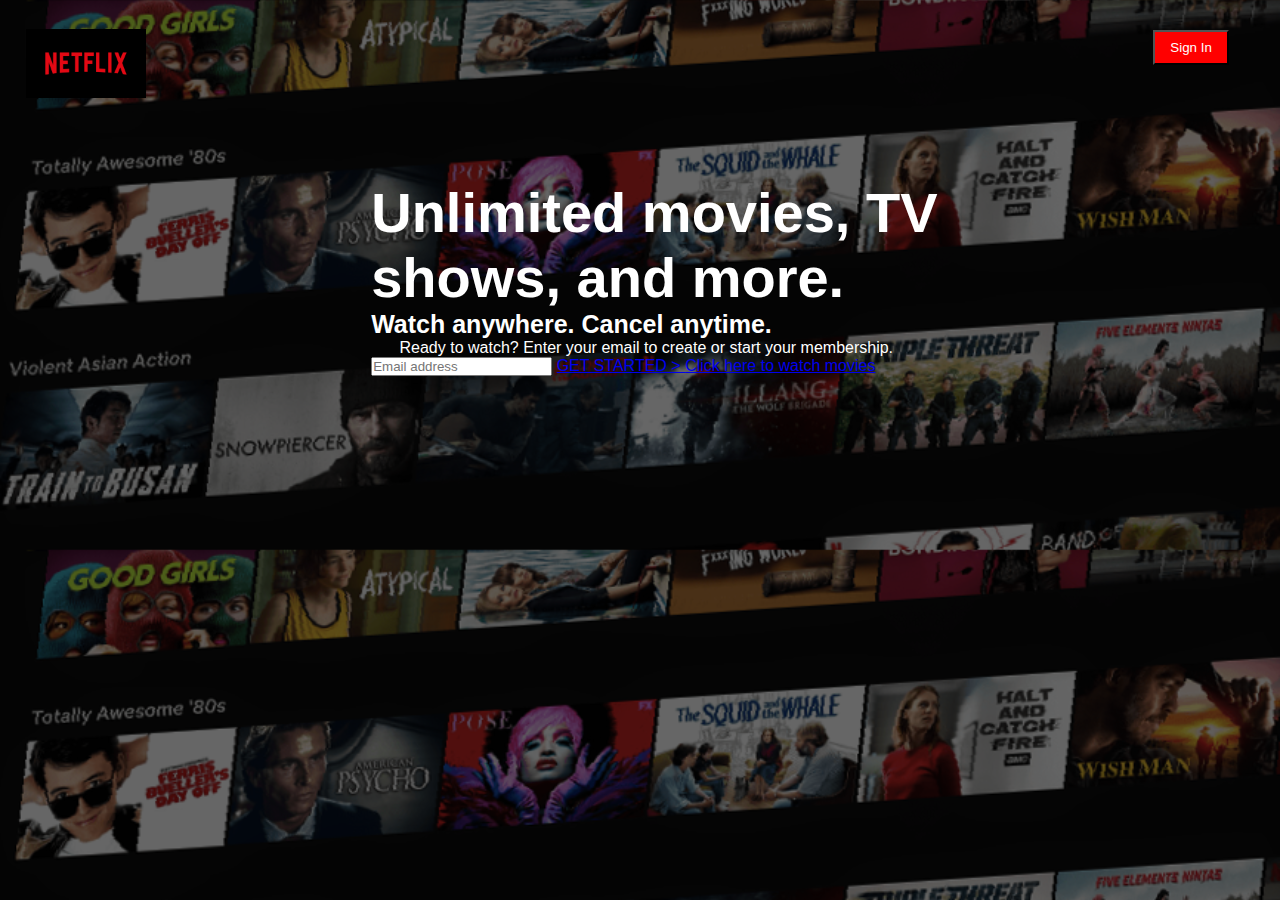
<file: index.html>
<!DOCTYPE html>
<html lang="en">
<head>
    <meta charset="UTF-8">
    <meta http-equiv="X-UA-Compatible" content="IE=edge">
    <meta name="viewport" content="width=device-width, initial-scale=1.0">
    <title>Document</title>
    <link rel="stylesheet" href="style.css">
</head>
<body>
    
         <div class="nav">
            <img class="logo" src="./images/Netflix-logo-red-black-png.png" alt="">
            <button class="btn">Sign In</button>
         </div>

        
         <div class="details">
                <h1>Unlimited movies, TV <br> shows, and more.</h1>
                <h3>Watch anywhere. Cancel anytime. </h3>
                <p>Ready to watch? Enter your email to create or start your membership. </p>
            <div class="email"> 
                <input type="text" placeholder="Email address">
                 <a href="landing-P.html"> GET STARTED > </a>
                 <a href="movies.html"> Click here to watch movies </a>
            </div>
         </div>

    
</body>
</html>
</file>
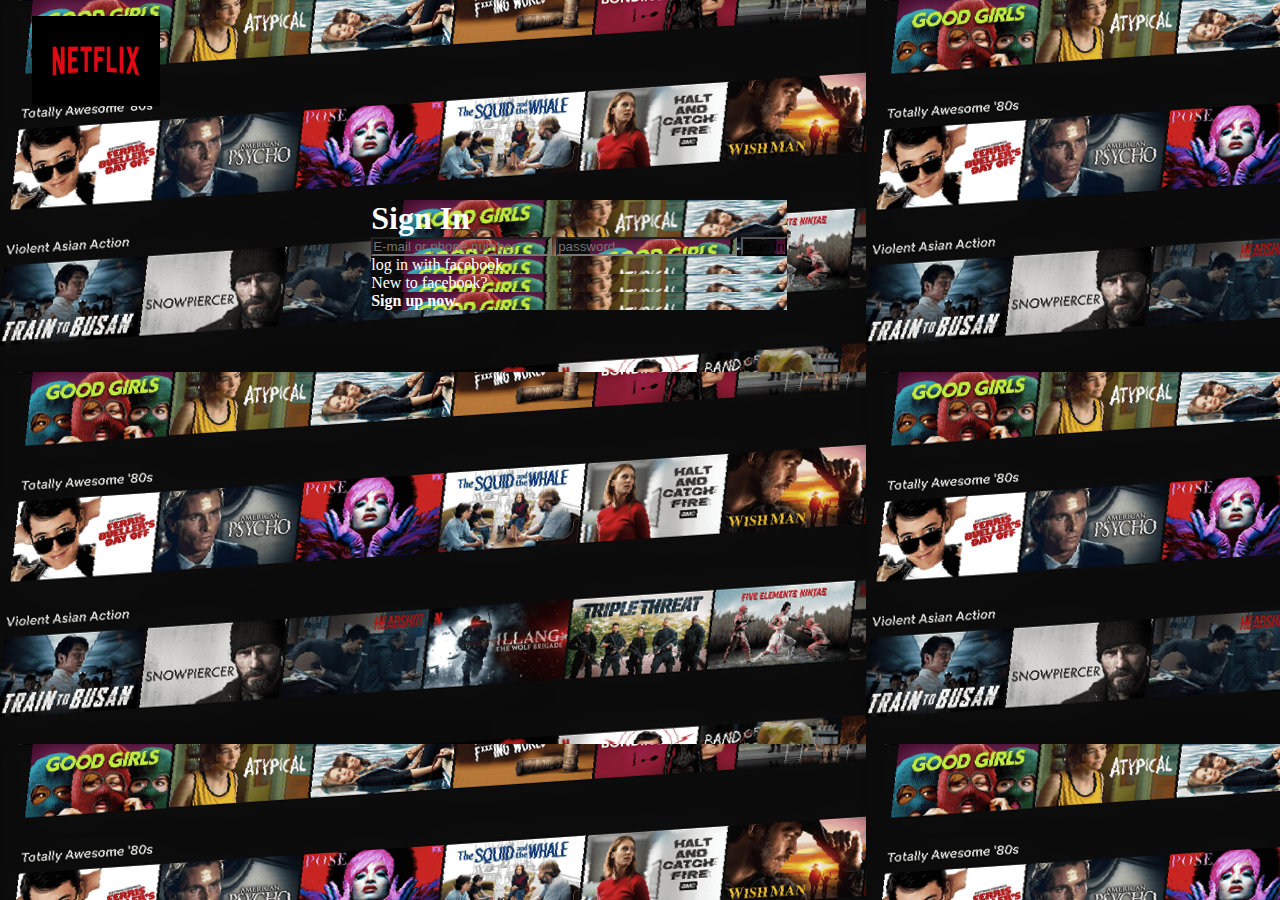
<file: log-in.html>
<!DOCTYPE html>
<html lang="en">
<head>
    <meta charset="UTF-8">
    <meta http-equiv="X-UA-Compatible" content="IE=edge">
    <meta name="viewport" content="width=device-width, initial-scale=1.0">
    <title>Document</title>
    <link rel="stylesheet" href="log-in.css">
</head>
<body>
    
     <img class="logo" src="./images/Netflix-logo-red-black-png.png" alt="">

    <div class="nav">
        <div class="form">
            <h1>Sign In</h1>
            <input type="text" placeholder="E-mail or phone number">
            <input type="text" placeholder="password">
            <button>Sign In</button>
        </div>
        <div class="sign-up">
            <p> log in with facebook</p>
            <p class="finals"> New to facebook?</p>
            <h4>Sign up now.</h4>
        </div>
    </div>
</body>
</html>
</file>
<file: style.css>
*{
    margin: 0;
    padding: 0;
    box-sizing: border-box;
    
}

body{
    font-family: sans-serif;
    background: rgba(0, 0, 0, 0.6) url(images/login\ page.png);
    background-blend-mode: darken;
    background-size: cover;
}
.logo{
    width: 10%;
    margin-top: 2rem;
}
.nav{
    padding-top: 5px;
    padding-left: 2vw;
    padding-right: 4vw;
    height: 10vh;
    display: flex;
    justify-content: space-between;
    align-items: center;
}
.btn{
    background-color: red;
    display: inline-block;
    text-decoration: none;
    cursor: pointer;
    padding: 8px 15px;
    color: #fff;
    
}
.details{
    color: #fff;
    position: absolute;
    margin-top: 7%;
    margin-left: 29%;
    align-items: center;
}
.details h1{
    font-size: 3.5rem;
}
.details h3{
    font-size: 25px;
}
.details p{
    margin-left: 5%;
}
.email{
    width: 100%;
}
</file>
<file: log-in.css>
*{
    margin: 0;
    padding: 0;
    box-sizing: 0;
    background: rgba(0, 0, 0, 0.6)url(images/login\ page.png);
}
.body{
    font-family: sans-serif;
    background-blend-mode: darken;
    background-size: noon;
}
.logo {
    width: 10%;
    margin-top: 1rem;
    margin-left: 2rem;
    height: 10vh;
}
.nav{
    position: absolute;
    margin-top: 7%;
    margin-left: 29%;
    color: #fff;
}
</file>
